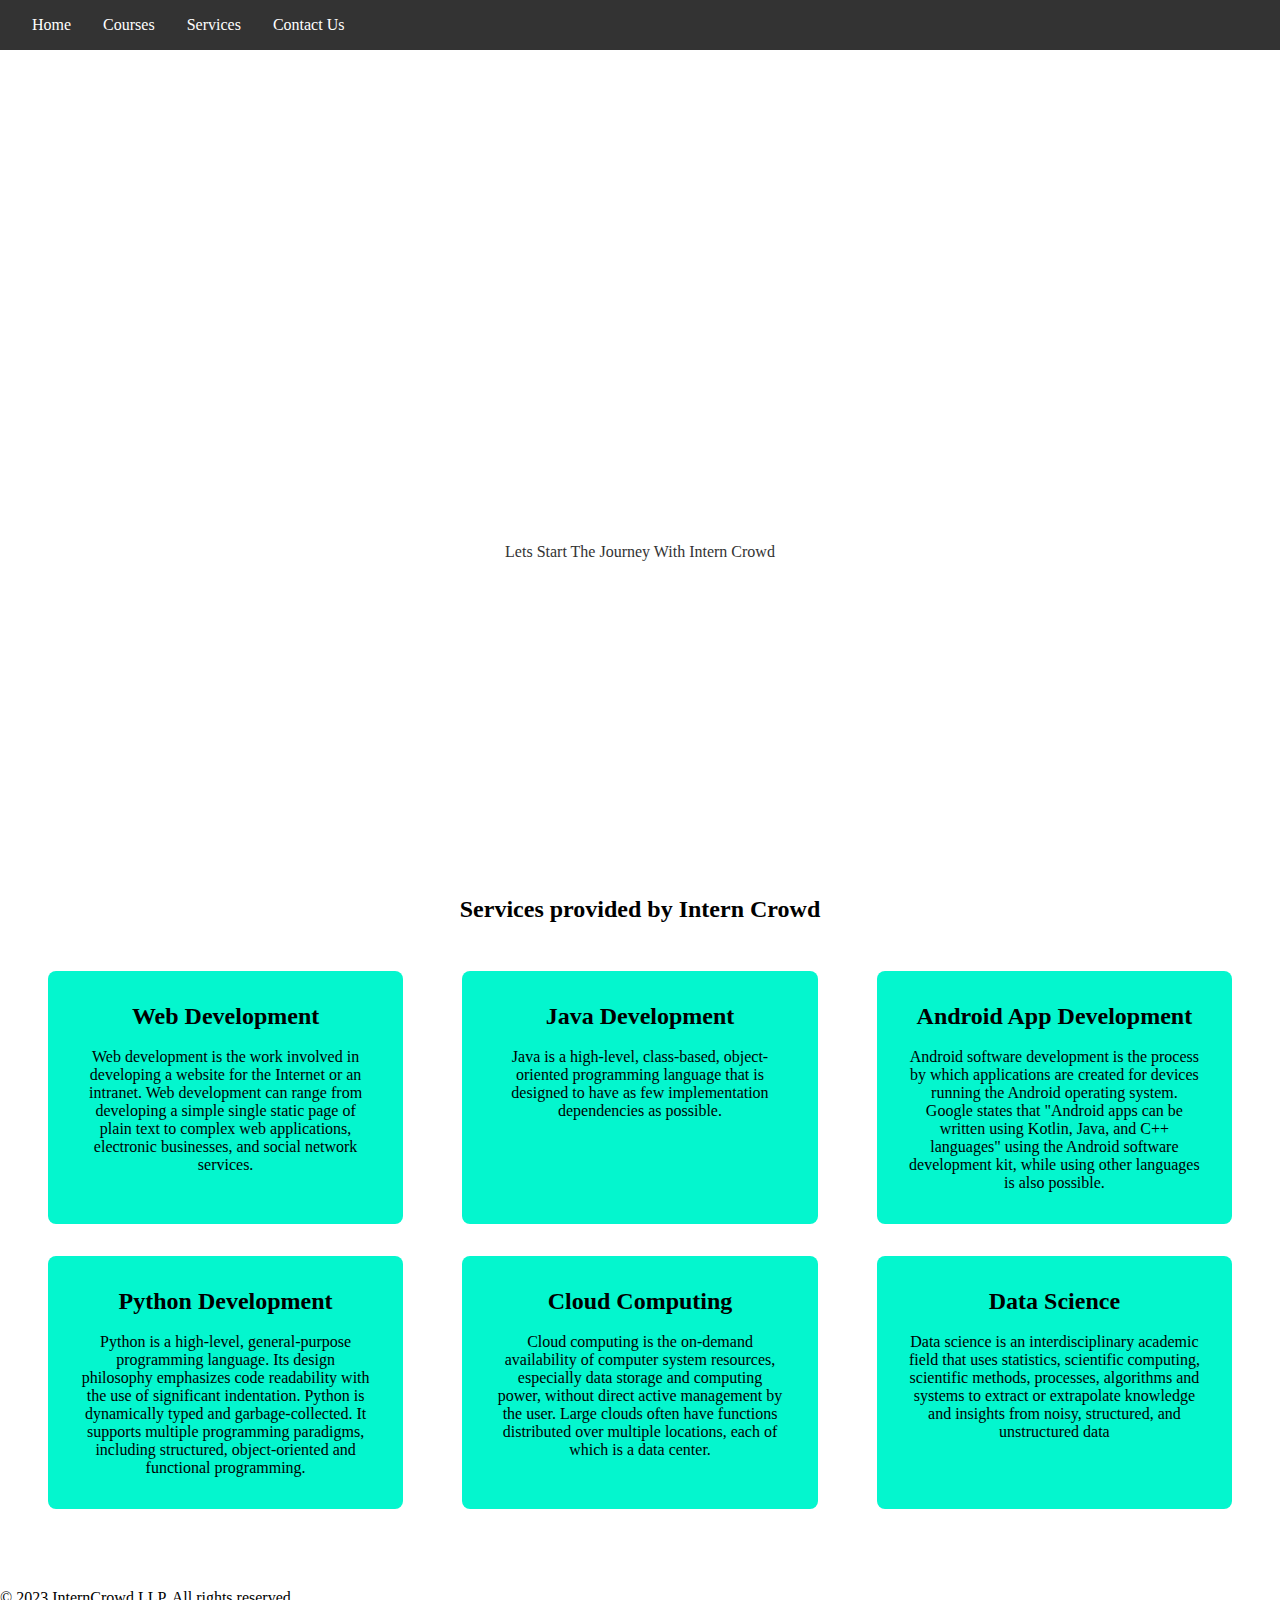
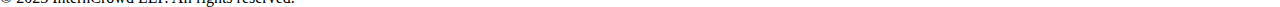
<file: index.html>
<!DOCTYPE html>
<html lang="en">

<head>
	<meta charset="UTF-8">
	<meta name="viewport" content="width=device-width, initial-scale=1.0">
	<title>Intern Crowd LLP</title>
	<link rel="stylesheet" href="index.css">
</head>

<body>
	<header>
		<nav>
			<ul>
				<li><a href="#">Home</a></li>
				<li><a href="#">Courses</a></li>
				<li><a href="#">Services</a></li>
				<li><a href="#">Contact Us</a></li>
			</ul>
		</nav>
	</header>

	<section class="hero">
		<h1>Welcome to Intern Crowd LLP PVT.LTD</h1>
		<p>Interns are like not-cut diamonds; They have flaws, some of them are totally worthless, but once you cut them
			well, <br>they can become something great one day, And that’s what I’m doing, I’m cutting diamonds…</p>
		<br>
		<a href="#" class="cta">Lets Start The Journey With Intern Crowd</a>
	</section>
	<br>
	<br>
	<center>
		<h2>Services provided by Intern Crowd</h2>
	</center>
	<section class="features">
		<div class="feature">
			<h2>Web Development</h2>
			<br>
			<p>Web development is the work involved in developing a website for the Internet or an intranet. Web
				development can range from developing a simple single static page of plain text to complex web
				applications, electronic businesses, and social network services.</p>
		</div>
		<div class="feature">
			<h2>Java Development</h2>
			<br>
			<p>Java is a high-level, class-based, object-oriented programming language that is designed to have as few
				implementation dependencies as possible.</p>
		</div>
		<div class="feature">
			<h2> Android App Development</h2>
			<br>
			<p>Android software development is the process by which applications are created for devices running the
				Android operating system. Google states that "Android apps can be written using Kotlin, Java, and C++
				languages" using the Android software development kit, while using other languages is also possible.</p>
		</div>

		<div class="feature">
			<h2>Python Development</h2>
			<br>
			<p>Python is a high-level, general-purpose programming language. Its design philosophy emphasizes code
				readability with the use of significant indentation. Python is dynamically typed and garbage-collected.
				It supports multiple programming paradigms, including structured, object-oriented and functional
				programming.</p>
		</div>
		<div class="feature">
			<h2>Cloud Computing</h2>
			<br>
			<p>Cloud computing is the on-demand availability of computer system resources, especially data storage and
				computing power, without direct active management by the user. Large clouds often have functions
				distributed over multiple locations, each of which is a data center.
			</p>
		</div>
		<div class="feature">
			<h2>Data Science</h2>
			<br>
			<p>Data science is an interdisciplinary academic field that uses statistics, scientific computing,
				scientific methods, processes, algorithms and systems to extract or extrapolate knowledge and insights
				from noisy, structured, and unstructured data</p>
		</div>
	</section>

	<footer>
		<p>&copy; 2023 InternCrowd LLP. All rights reserved.</p>
	</footer>
</body>

</html>
</file>
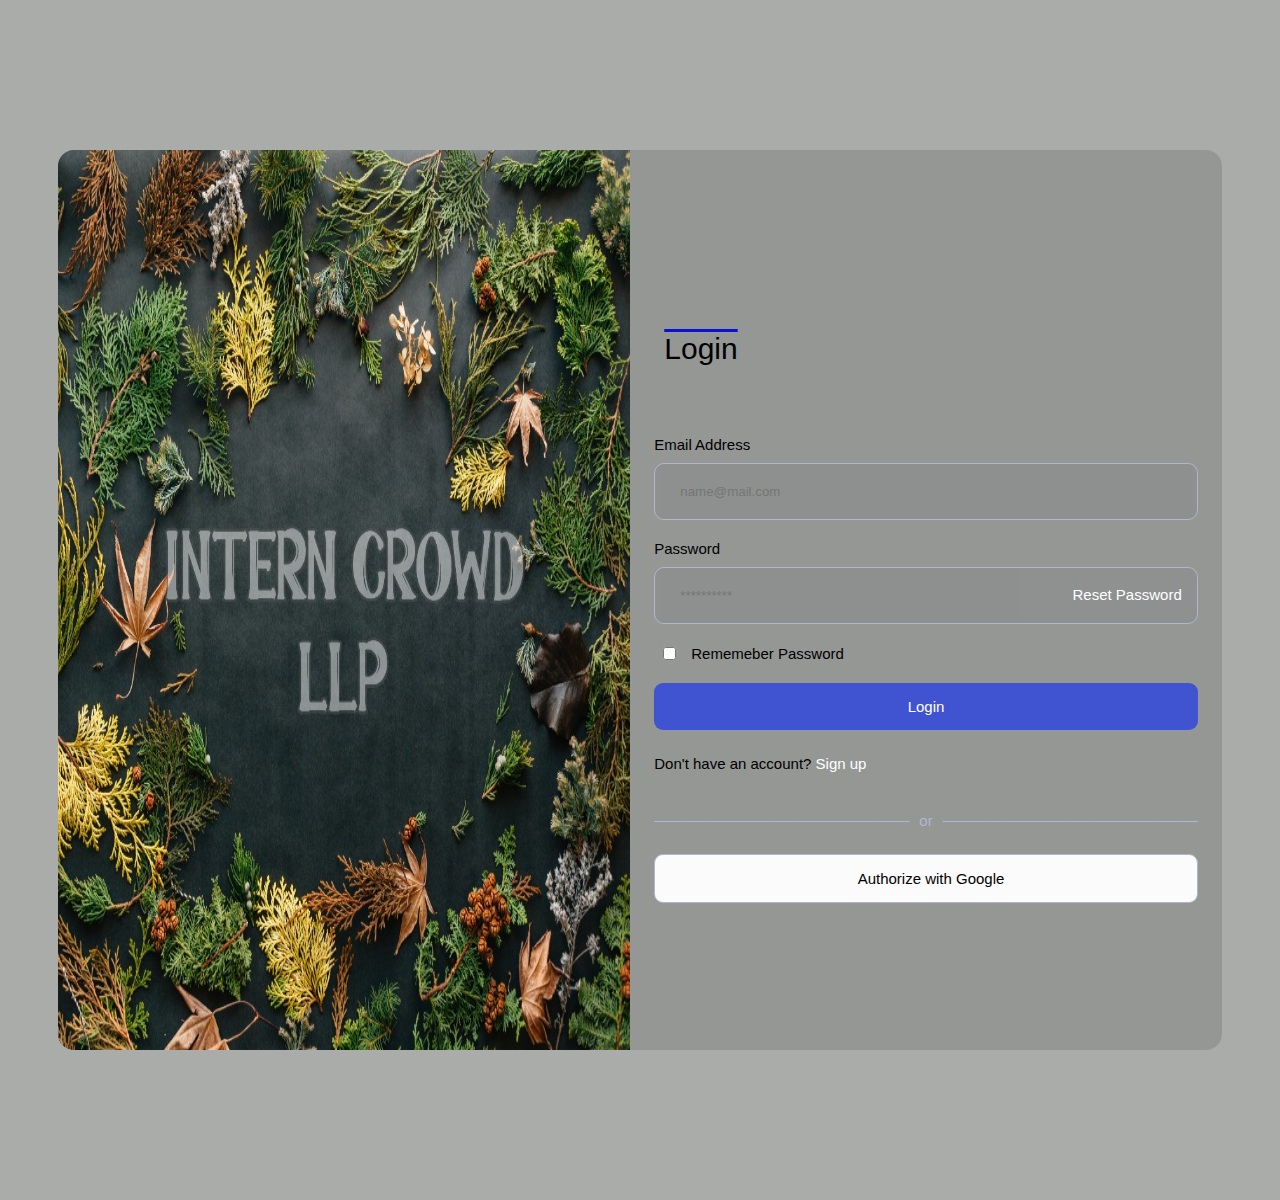
<file: Login Page/index.html>
<!DOCTYPE html>
<html lang="en">

<head>
    <meta charset="UTF-8">
    <meta http-equiv="X-UA-Compatible" content="IE=edge">
    <meta name="viewport" content="width=device-width, initial-scale=1.0">
    <title>Login and Register page</title>

    <link rel="stylesheet" href="style.css">
    <style>
        body {
            background-image: url('https://cdn.britannica.com/27/205327-050-FA4A0FE2/trees-beeches-birches-chestnuts-maples-elms-aspens.jpg');
        }
    </style>
</head>

<body>
    <div class="container">
        <div class="row">
            <img src="1.jpg"
                alt="" class="img">
        </div>
        <div class="row">

            <form action="#" class="form active" id="login">
                <h2>Login</h2>
                <label for="email">Email Address</label>
                <div class="pass-reset" onclick="activeInput(this)">
                    <input type="email" name="email" class="email" id="emailInput" placeholder="name@mail.com">
                </div>
                <label for="password">Password</label>
                <div class="pass-reset" onclick="activeInput(this)">
                    <input type="password" class="password" name="password" id="password" placeholder="**********">
                    <a href="#" class="reset-password">Reset Password</a>
                </div>
                <div class="pass-reset remember-box">
                    <input type="checkbox" name="remember" class="remember" id="remember"><span
                        class="remember-text">Rememeber Password</span>
                </div>
                <button class="btn btn-login">Login</button>
                <p>Don't have an account? <a onclick="changeToRegister()" id="changeToRegister">Sign up</a></p>
                <p class="or">or</p>
                <button class="btn btn-gogle-auth"><i class="google ri-google-fill"></i>Authorize with Google</button>
            </form>

            <form action="#" class="form" id="register">
                <h2>Register</h2>
                <label for="email">Email Address</label>
                <div class="pass-reset" onclick="activeInput(this)">
                    <input type="email" name="email" class="email" id="emailInput" placeholder="name@mail.com">
                </div>
                <label for="password">Password</label>
                <div class="pass-reset" onclick="activeInput(this)">
                    <input type="password" class="password" name="password" id="password" placeholder="**********">
                </div>
                <label for="re-password">Re-Password</label>
                <div class="pass-reset" onclick="activeInput(this)">
                    <input type="password" class="password" name="re-password" id="re-password"
                        placeholder="**********">
                </div>
                <button class="btn btn-login">Register</button>
                <p>Do you have an account? <a onclick="changeToLogin()" id="chnageToLogin">Sign in</a></p>
                <p class="or">or</p>
                <button class="btn btn-gogle-auth"><i class="google ri-google-fill"></i>Authorize with Google</button>
            </form>
        </div>
    </div>

    <script src="script.js"></script>
</body>

</html>
</file>
<file: Login Page/style.css>
* {
    font-family: 'Segoe UI', Tahoma, Geneva, Verdana, sans-serif;
}

body {
    background-color: #8d908ebf;
}

.container {
    display: flex;
    justify-content: center;
    justify-items: center;
    align-items: center;
    align-content: center;
    border-radius: 1rem;
    margin: 150px 50px;
    background-color: #8d908ebf;
    height: 900px;
}

.row {
    display: flex;
    flex-direction: column;
    align-items: center;
    align-content: center;
    justify-content: center;
    justify-items: center;
    width: 100%;
    height: auto;
    border-right: 10px solid #8d908e00;
    gap: 10px;
}

h2 {
    font-family: 'Franklin Gothic Medium', 'Arial Narrow', Arial, sans-serif;
    margin-bottom: 50px;
    font-size: 30px;
    font-weight: 100;
    text-decoration: overline solid #0b11cd;
    padding: 10px;
}

.img {
    width: 100%;
    height: 900px;
    border-top-left-radius: 1rem;
    border-bottom-left-radius: 1rem;
}

.form {
    display: none;
    transform: scale(0);
    opacity: 0;
}

.form.active {
    display: flex;
    transform: scale(1);
    opacity: 1;
    flex-direction: column;
    gap: 10px;
    animation: show 1s;
}

@keyframes show {
    0% {
        opacity: 0;
        transform: scale(0);
    }

    100% {
        opacity: 1;
        transform: scale(1);
    }
}

input {
    padding: 10px;
    outline: none;
    border: 1px solid #8d908ebf;
    border-radius: 5px;
    background-color: #8d908ebf;
}

.password,
.email {
    border: none;
    padding: 20px;
    width: 60%;
    background-color: #8d908ee2;
}

.email {
    width: 100%;
}

.pass-reset {
    border: 1px solid #B0B6D0;
    padding: 0 5px;
    border-radius: 10px;
    display: flex;
    align-content: flex-start;
    justify-content: space-between;
    justify-items: baseline;
    align-items: baseline;
    margin-bottom: 10px;
    position: relative;
    background-color: #8d908ee2;
}

.reset-password {
    font-size: 15px;
    padding-right: 10px;
}

.remember-box {
    border: none;
    justify-content: flex-start;
    align-items: center;
    cursor: pointer;
    background: none;
}

.remember-text {
    font-size: 15px;
}

.remember {
    margin-right: 15px;
}

.btn {
    padding: 15px;
    outline: none;
    border: none;
    cursor: pointer;
    font-size: 15px;
    transition: all ease 0.3s;
}

.btn-login {
    background-color: #4054D2;
    color: #ffffff;
    border-radius: 9px;
}

.btn-login:hover {
    background-color: #0B1CD5;
}

.btn-gogle-auth {
    background-color: #FBFBFC;
    color: black;
    border-radius: 9px;
    border: 1px solid #B0B6D0;
}

.google {
    margin-right: 10px;
    color: red;
    font-size: 15px;
}

p {
    font-size: 15px;
}

.or {
    color: #B0B6D0;
    align-self: center;
    text-align: center;
}

.or::before {
    content: "────────────────────────";
    margin-right: 10px;

}

.or::after {
    content: "────────────────────────";
    margin-left: 10px;
}

a {
    text-decoration: none;
    color: #ffffff;
    font-size: 15px;
    cursor: pointer;
}

label {
    font-size: 15px;
}

a:hover {
    color: #9c0707;
}



@media screen and (max-width: 810px) {
    body {
        padding: 0;
        margin: 0;
    }

    .container {
        padding: 0;
        margin: 0;
        position: relative;
        border-radius: 0;
        width: 80%;
        background: linear-gradient(to right, #FFECD2, #FCB69F);
        width: 100%;
        align-items: flex-start;
        position: absolute;
        height: 100%;
    }

    .img {
        display: none;

    }

    .row {
        position: absolute;
        flex-direction: column;
        width: 100%;
        border: 0;
    }

    .form {
        width: 100%;
        flex-direction: column;
        justify-content: center;
        align-items: center;
        justify-content: center;
        align-content: center;
    }

    .pass-reset {
        flex-direction: column;
        align-items: center;
        justify-content: center;
        justify-items: center;
        align-content: center;
        border: none;
    }

    .remember-box {
        flex-direction: row;
    }

    .email,
    .password {
        width: 100%;
        border: 1px solid #5E5763;

        margin-bottom: 10px;
    }

    .or {
        width: 100%;
    }

    .or::before {
        content: '';
        padding: 0;
        margin: 0;
    }

    .or::after {
        content: '';
        padding: 0;
        margin: 0;
    }
}
</file>
<file: index.css>
/* Reset default styles */
* {
	box-sizing: border-box;
	margin: 0;
	padding: 0;
}

/* Header styles */
header {
	background-color: #333;
	color: #000000;
	padding: 1rem;
}

nav {
	display: flex;
	justify-content: space-between;
	align-items: center;
}

nav ul {
	list-style: none;
	display: flex;
}

nav li {
	margin: 0 1rem;
}

nav a {
	color: #fff;
	text-decoration: none;
}

/* Hero section styles */
.hero {
	background-image: url('https://4kwallpapers.com/images/wallpapers/vault-razer-green-dark-sci-fi-3d-neon-3840x2160-1402.jpg');
	background-size: cover;
	background-position: center;
	color: #fff;
	display: flex;
	flex-direction: column;
	align-items: center;
	justify-content: center;
	height: 90vh;
}

.hero h1 {
	font-size: 4rem;
	margin-bottom: 1rem;
}

.hero p {
	font-size: 1.5rem;
	margin-bottom: 2rem;
}

.cta {
	background-color: #fff;
	color: #333;
	padding: 1rem 2rem;
	font-size: medium;
	border-radius: 4rem;
	text-decoration: none;
}

.cta:hover {
	background-color: #ffd900;
	color: #b10404;
}

/* Features section styles */
.features {
	display: flex;
	flex-wrap: wrap;
	justify-content: space-between;
	padding: 3rem;
}

.feature {
	background-color: #04f6ce;
	padding: 2rem;
	margin-bottom: 2rem;
	width: 30%;
	text-align: center;
	border-radius: 0.5rem;
}
</file>
